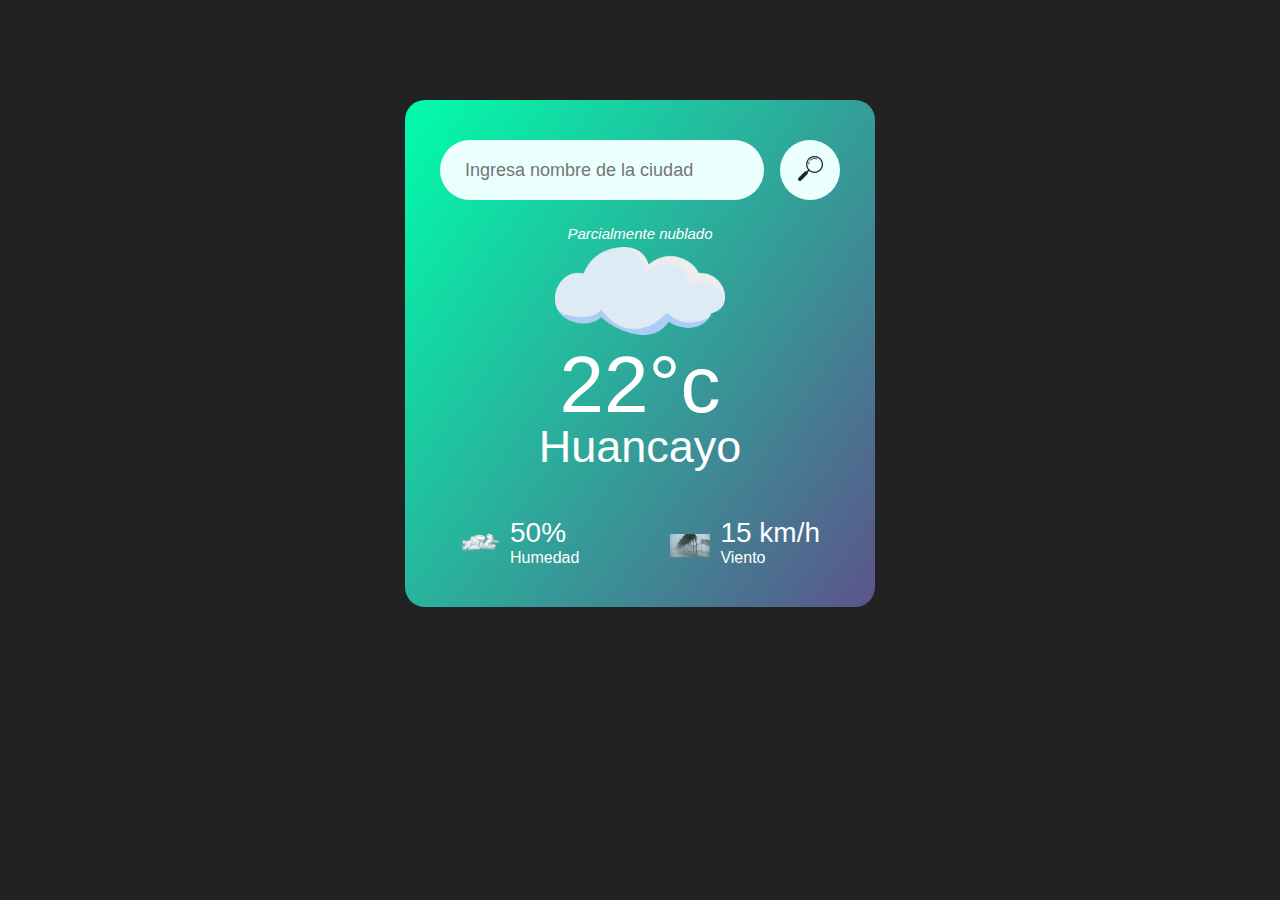
<file: index.html>
<!DOCTYPE html>
<html lang="es">
  <head>
    <meta charset="UTF-8" />
    <meta name="viewport" content="width=device-width, initial-scale=1.0" />
    <title>Temp Tracker</title>
    <link rel="icon" type="image/png" href="/favicon.png" />
    <link rel="stylesheet" href="./estilos.css">
  </head>
  <body>
    <div class="contenedor">
      <div class="buscador">
        <input
          type="text"
          placeholder="Ingresa nombre de la ciudad"
          spellcheck="false"
          autocomplete="false"
          id="input-ciudad"
          />
          <button onclick="obtenerClima()">
            <img src="imagenes/buscar.png">
          </button>
      </div>

      <div class="clima-info" id="clima-contenedor">
          <p class="clima-texto">Parcialmente nublado</p>
          <img src="imagenes/clima-ejemplo.webp" class="clima-icono"/>
          <h1 class="temp">22°c</h1>
          <h2 class="ciudad">Huancayo</h2>
          <div class="detalles">
              <div class="col">
                  <img src="imagenes/humedad.png"/>
                  <div>
                    <p class="humedad">50%</p>
                    <p>Humedad</p>
                  </div>
              </div>

              <div class="col">
                <img src="imagenes/viento.png"/>
                <div>
                  <p class="viento">15 km/h</p>
                  <p>Viento</p>
                </div>
            </div>
          </div>

      </div>
    </div>

    <script src="./codigo.js"></script>
  </body>
</html>
</file>
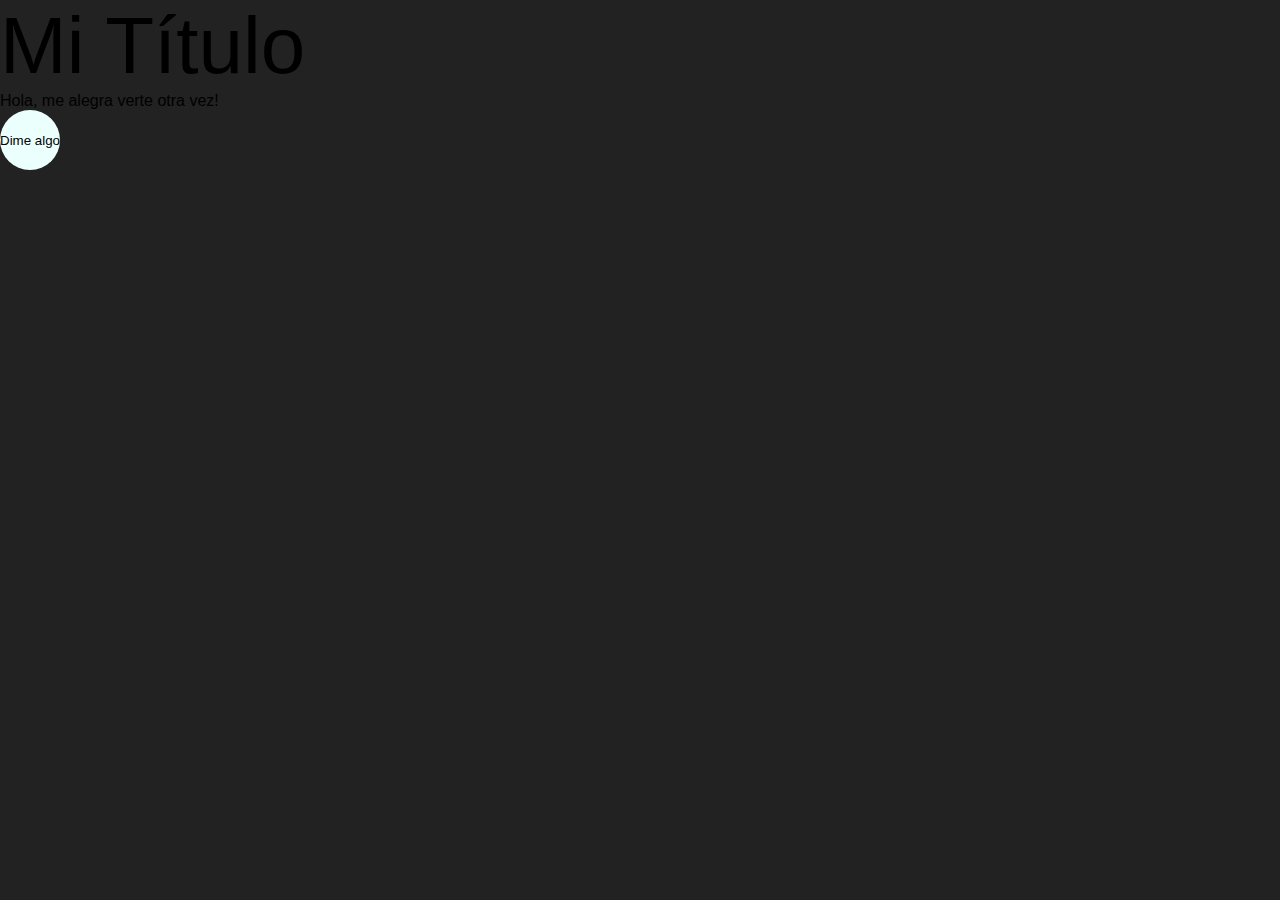
<file: index copy.html>
<!DOCTYPE html>
<html lang="es">
  <head>
    <meta charset="UTF-8" />
    <meta name="viewport" content="width=device-width, initial-scale=1.0" />
    <title>Temp Tracker</title>
    
    <link rel="stylesheet" href="./estilos.css">
  </head>
  <body>
    <h1>Mi Título</h1>
    <p>Hola, me alegra verte otra vez!</p>

    <button onclick="mostrarMensaje('Hola mundo!')">Dime algo</button>
    <script src="./codigo.js"></script>
  </body>
</html>
</file>
<file: estilos.css>
* {
    margin: 0;
    padding: 0;
    font-family: 'Segoe UI', Tahoma, Geneva, Verdana, sans-serif;
    box-sizing: border-box;
}

body{
    background: #222;
}

.contenedor {
    width: 90%;
    max-width: 470px;
    background: linear-gradient(125deg, #00feab ,#5b548a);
    color: #fff;
    margin: 100px auto 0;
    border-radius: 20px;
    padding:  40px 35px;
    text-align: center;
}

.buscador{
    width: 100%;
    display: flex;
    align-items: center;
    justify-content: space-between;
}

input{
    border: 0;
    outline: 0;
    background: #ebfffc;
    color: #555;
    padding: 10px 25px;
    height: 60px;
    border-radius: 30px;
    flex: 1;
    margin-right: 16px;
    font-size: 18px;
}

button{
    border: 0;
    outline: 0;
    background: #ebfffc;
    border-radius: 50%;
    width: 60px;
    height: 60px;
    cursor: pointer;

}

button img{
    width: 25px;
}


button:hover{
    background: #739893;
    color: #ddd;
}


.clima-icono {
    width: 170px;
    margin-top: 30px;
}

.clima-texto{
    font-size: 15px;
    margin-top: 25px;
    margin-bottom:  -25px;
    font-style: italic;
}

h1{
    font-size: 80px;
    font-weight: 500;
}

h2 {
    font-size: 45px;
    font-weight: 400;
    margin-top: -10px;
}


.detalles{
    display: flex;
    align-items: center;
    justify-content: space-between;
    padding: 0 20px;
    margin-top:  50px;
}

.col{
    display: flex;
    align-items: center;
    text-align: left;
}

.col img{
    width: 40px;
    margin-right: 10px;
}


.humedad, .viento {
    font-size: 28px;
    margin-top: -6px;
}
</file>
